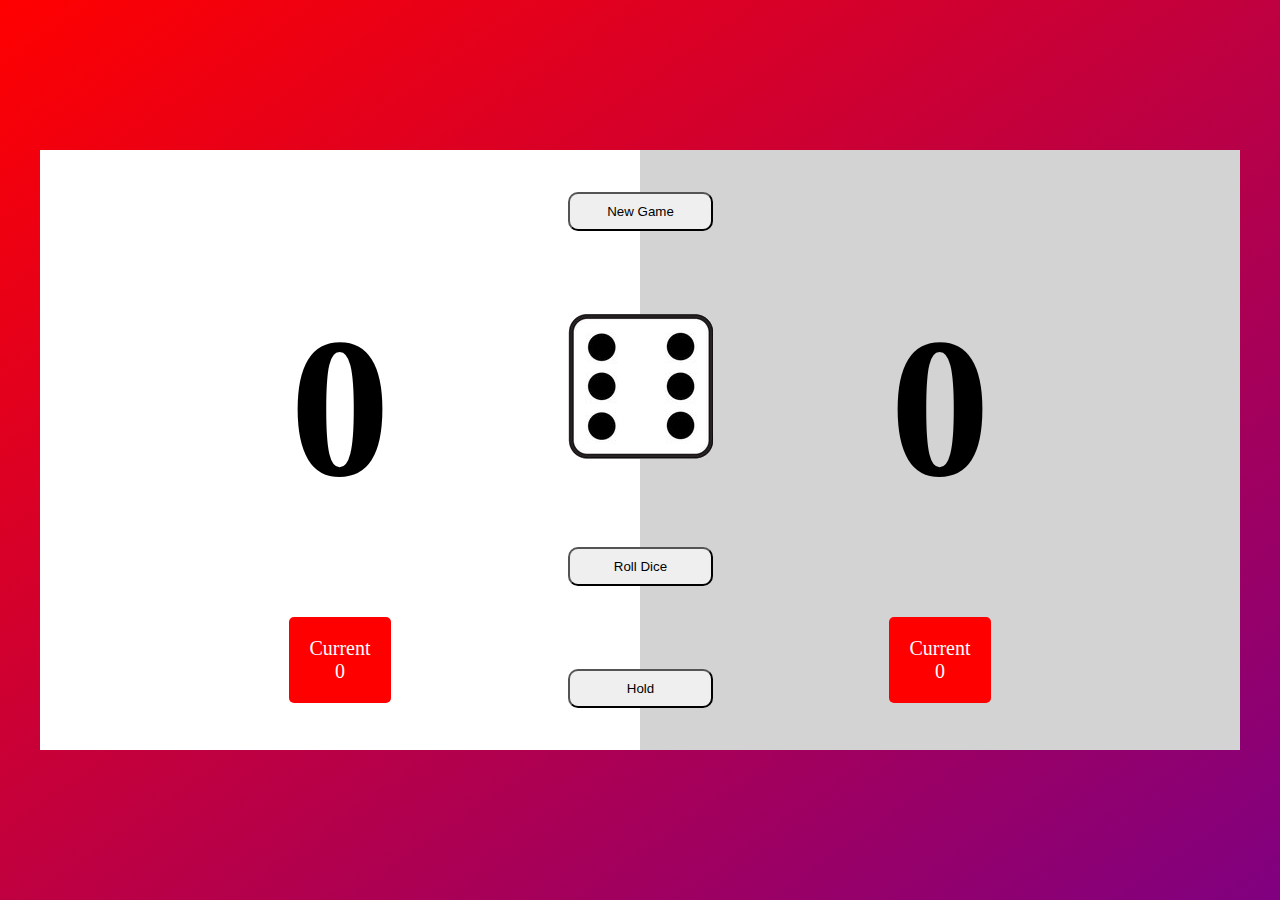
<file: 04 Dice Game/index.html>
<!DOCTYPE html>
<html lang="en">
  <head>
    <meta charset="UTF-8" />
    <meta name="viewport" content="width=device-width, initial-scale=1.0" />
    <title>Roll Dice Game</title>
    <link rel="stylesheet" href="style.css" />
  </head>
  <body>
    <div id="main">
      <div id="gameArea">
        <div id="beechKiCheezeyn">
          <button>New Game</button>
          <div id="dice">
            <img src="./assets/6.png" alt="">
          </div>
          <button onclick="rollDice()">Roll Dice</button>
          <button onclick="hold()">Hold</button>
        </div>
        <div id="player1" class="playerArea">
          <h2 id="player1Name">UserName</h2>
          <h1 id="totalScoreNumber1">0</h1>
          <div class="currentScore">
            <p>Current</p>
            <p id="currentScoreNumber1">0</p>
          </div>
        </div>
        <div id="player2" class="playerArea activePlayer">
          <h2 id="player2Name">UserName</h2>
          <h1 id="totalScoreNumber2">0</h1>
          <div class="currentScore">
            <p>Current</p>
            <p id="currentScoreNumber2">0</p>
          </div>
        </div>
      </div>
    </div>

    <script src="app.js"></script>
  </body>
</html>
</file>
<file: 04 Dice Game/style.css>
* {
    margin: 0;
    padding: 0;
    box-sizing: border-box;
  }
  
  #main {
    background: linear-gradient(to bottom right, red, purple);
    height: 100vh;
    display: flex;
    justify-content: center;
    align-items: center;
  }
  
  #gameArea {
      height: 600px;
      width: 1200px;
      background-color: grey;
      display: flex;
      position: relative;
  }
  
  .playerArea {
      width: 50%;
      background-color: lightgray;
      display: flex;
      justify-content: space-around;
      align-items: center;
      flex-direction: column;
  }
  
  .activePlayer {
      background-color: white;
  }
  
  h1 {
      font-size: 200px;
  }
  
  .currentScore {
      background-color: red;
      padding: 20px;
      border-radius: 5px;
      color: white;
      display: flex;
      justify-content: center;
      align-items: center;
      flex-direction: column;
  }
  
  p {
      font-size: 20px;
  }
  
  #beechKiCheezeyn {
      position: absolute;
      display: flex;
      height: 100%;
      flex-direction: column;
      justify-content: space-around;
      left: 44%;
  }
  
  button {
      padding: 10px;
      border-radius: 10px;
  }
</file>
